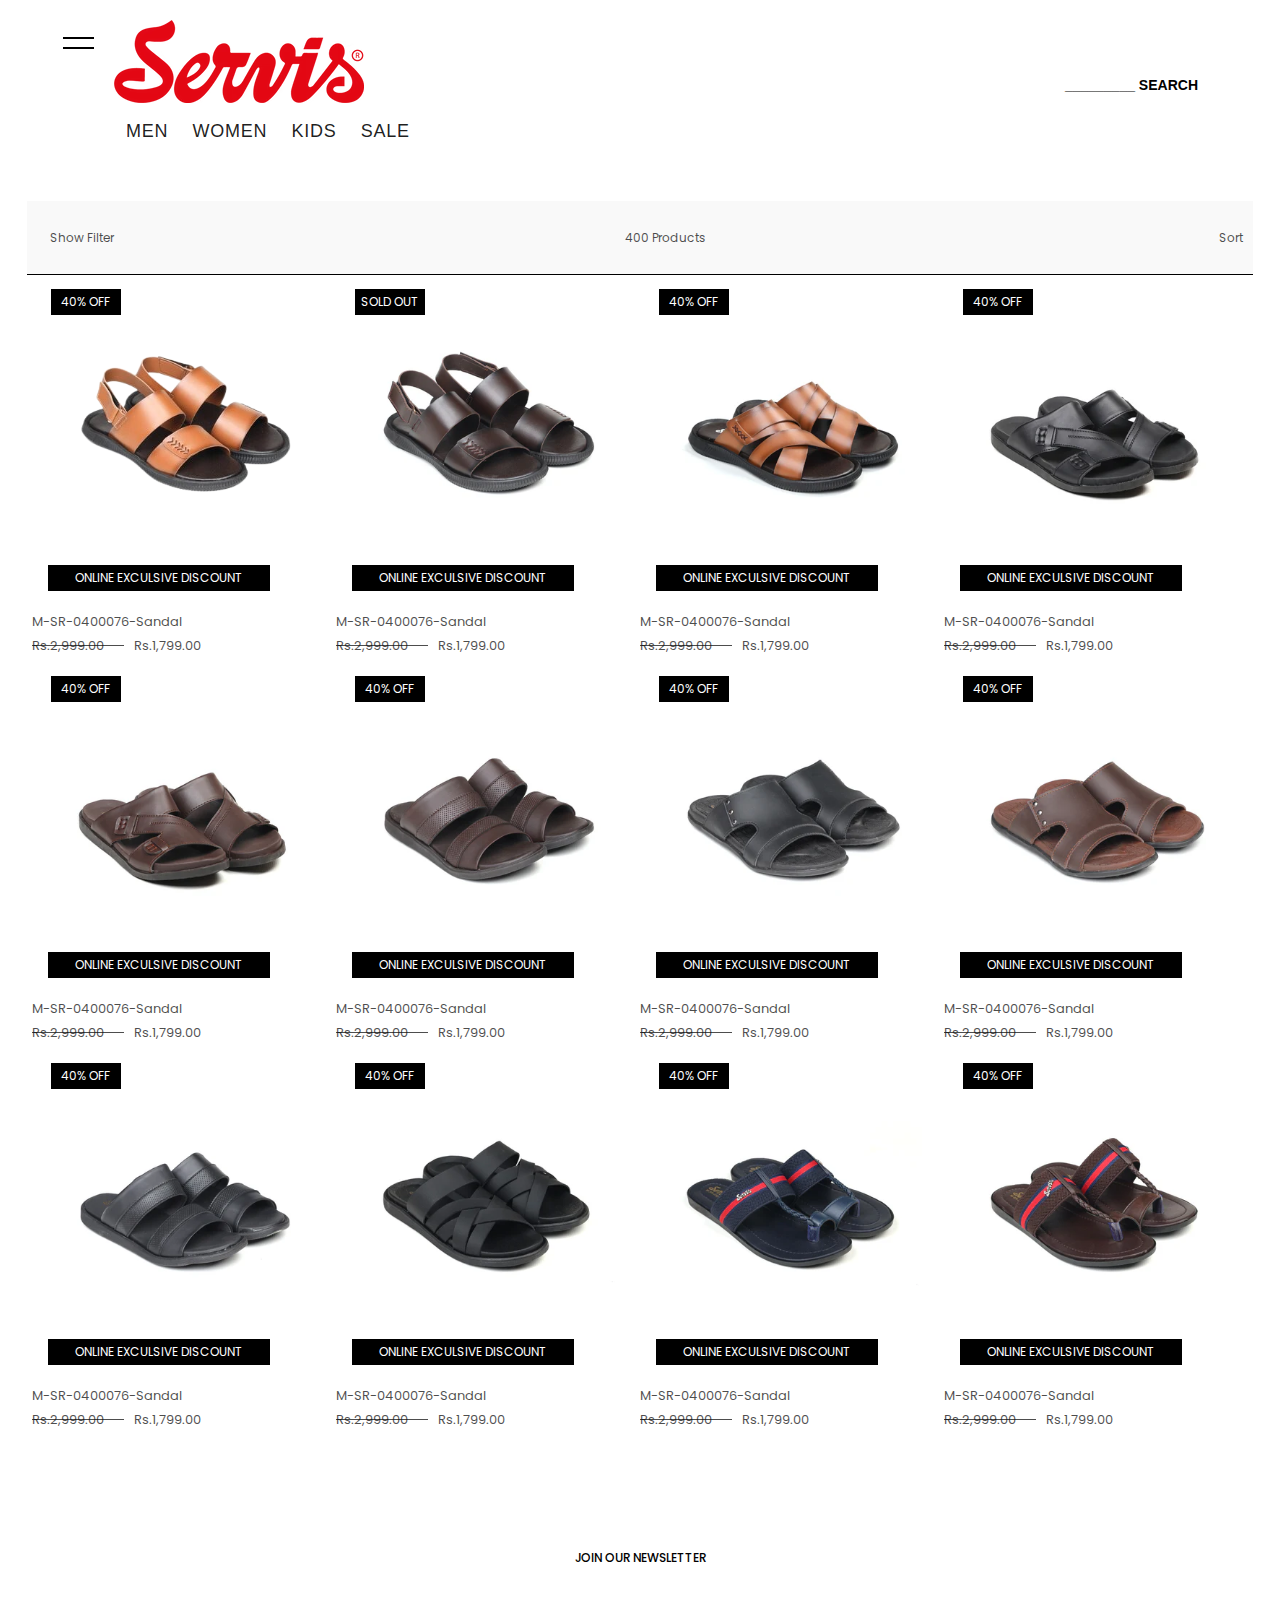
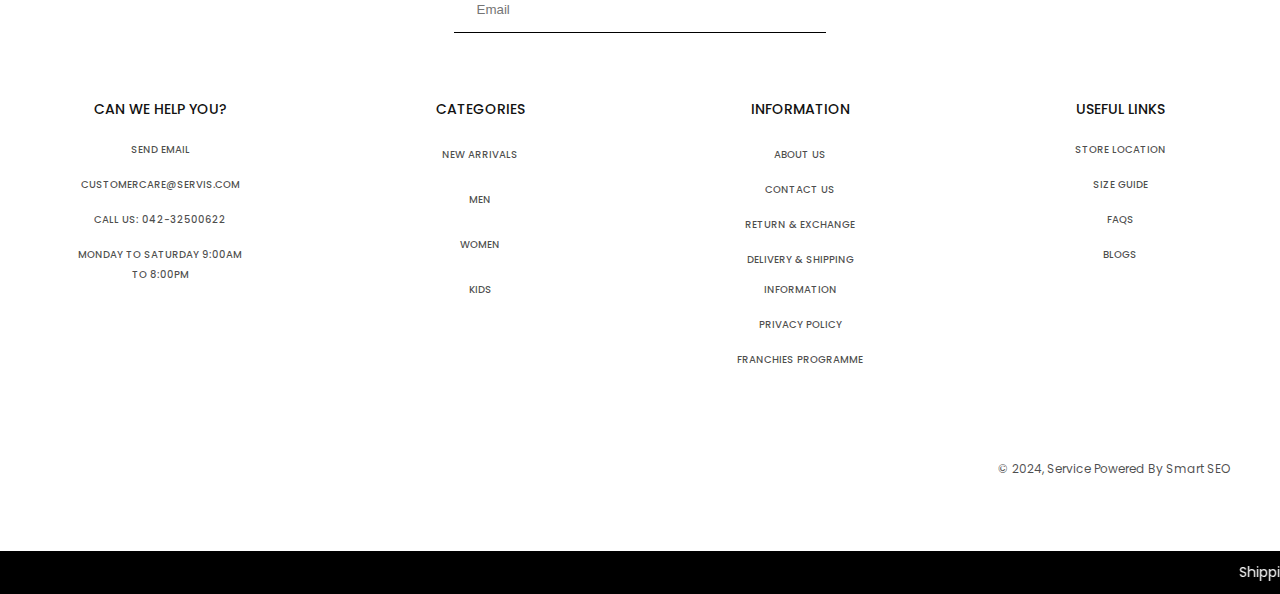
<file: men.html>
<!DOCTYPE html>
<html lang="en">
  <head>
    <meta charset="UTF-8" />
    <meta name="viewport" content="width=device-width, initial-scale=1.0" />
    <title>Buy Latest Shoes For Men In Pakistan - Servis</title>
    <link rel="icon" type="image/png" href="//www.servis.pk/cdn/shop/files/Favicon_Shoebox_430x_85fc3f32-0015-4239-a05a-b9e84bcbe296.webp?crop=center&amp;height=32&amp;v=1717495756&amp;width=32">
    <link rel="stylesheet" href="style.css" />
    <link
      rel="stylesheet"
      href="https://cdnjs.cloudflare.com/ajax/libs/font-awesome/6.6.0/css/all.min.css"
      integrity="sha512-Kc323vGBEqzTmouAECnVceyQqyqdsSiqLQISBL29aUW4U/M7pSPA/gEUZQqv1cwx4OnYxTxve5UMg5GT6L4JJg=="
      crossorigin="anonymous"
      referrerpolicy="no-referrer"
    />
    <link
      href="https://fonts.googleapis.com/css2?family=Bricolage+Grotesque:opsz,wght@12..96,200..800&family=Montserrat:ital,wght@0,100..900;1,100..900&family=Open+Sans:ital,wght@0,300..800;1,300..800&family=Poppins:ital,wght@0,100;0,200;0,300;0,400;0,500;0,600;0,700;0,800;0,900;1,100;1,200;1,300;1,400;1,500;1,600;1,700;1,800;1,900&display=swap"
      rel="stylesheet"
    />
  </head>
  <body>
    <section class="main1">
      <div class="container">
        <div class="flex1">
          <div class="block">
            <span class="span-icon">
              <div class="line"></div>
              <div class="line"></div>
            </span>

            <div class="ul-flex">
              <div class="logo">
                <a href="index.html">
                  <img class="logo" src="logo.png" alt=""
                /></a>
              </div>
              <ul class="ul-item">
                <li class="item"><a href="men.html">Men</a></li>
                <li class="item"><a href="#">Women</a></li>
                <li class="item"><a href="#">Kids</a></li>
                <li class="item"><a href="#">sale</a></li>
              </ul>
            </div>
          </div>
          <div class="icons">
            <div class="span-icon1">_________ SEARCH</div>
            <i class="fa-solid fa-bag-shopping"></i>
          </div>
        </div>
      </div>
    </section>

    <section class="products">
      <div class="container1">
        <div class="first-product">
          <div class="icons-product">
            <i class="fa-solid fa-filter"></i>
            <span class="product-heading">show filter</span>
          </div>
          <div class="icons-product">
            <span class="product-heading">400 products</span>
          </div>
          <div class="icons-product">
            <div class="icon-block">
              <i class="fa-solid fa-chevron-up"></i>
              <i class="fa-solid fa-chevron-up"></i>
            </div>
            <span class="product-heading">Sort</span>
          </div>
        </div>
        <div class="flex-men1">
          <div class="card">
            <button class="btn-pro">40% off</button>
            <center><img src="shoes.png" alt="" /></center>
            <button class="btn-slip">online exculsive discount</button>
            <div class="price">
              <h3 class="span-blk">M-SR-0400076-Sandal</h3>
              <span class="span-blk">Rs.2,999.00 </span>
              <span class="pr">Rs.1,799.00</span>
            </div>
          </div>
          <div class="card">
            <button class="btn-pro">Sold Out</button>
            <center><img src="img2.webp" alt="" /></center>
            <button class="btn-slip">online exculsive discount</button>
            <div class="price">
              <h3 class="span-blk">M-SR-0400076-Sandal</h3>
              <span class="span-blk">Rs.2,999.00 </span>
              <span class="pr">Rs.1,799.00</span>
            </div>
          </div>
          <div class="card">
            <button class="btn-pro">40% off</button>
            <center><img src="img3.webp" alt="" /></center>
            <button class="btn-slip">online exculsive discount</button>
            <div class="price">
              <h3 class="span-blk">M-SR-0400076-Sandal</h3>
              <span class="span-blk">Rs.2,999.00 </span>
              <span class="pr">Rs.1,799.00</span>
            </div>
          </div>
          <div class="card">
            <button class="btn-pro">40% off</button>
            <center><img src="img4.webp" alt="" /></center>
            <button class="btn-slip">online exculsive discount</button>
            <div class="price">
              <h3 class="span-blk">M-SR-0400076-Sandal</h3>
              <span class="span-blk">Rs.2,999.00 </span>
              <span class="pr">Rs.1,799.00</span>
            </div>
          </div>
        </div>
        <div class="flex-men">
          <div class="card">
            <button class="btn-pro">40% off</button>
            <center><img src="img5.webp" alt="" /></center>
            <button class="btn-slip">online exculsive discount</button>
            <div class="price">
              <h3 class="span-blk">M-SR-0400076-Sandal</h3>
              <span class="span-blk">Rs.2,999.00 </span>
              <span class="pr">Rs.1,799.00</span>
            </div>
          </div>
          <div class="card">
            <button class="btn-pro">40% off</button>
            <center><img src="6.webp" alt="" /></center>
            <button class="btn-slip">online exculsive discount</button>
            <div class="price">
              <h3 class="span-blk">M-SR-0400076-Sandal</h3>
              <span class="span-blk">Rs.2,999.00 </span>
              <span class="pr">Rs.1,799.00</span>
            </div>
          </div>
          <div class="card">
            <button class="btn-pro">40% off</button>
            <center><img src="7.webp" alt="" /></center>
            <button class="btn-slip">online exculsive discount</button>
            <div class="price">
              <h3 class="span-blk">M-SR-0400076-Sandal</h3>
              <span class="span-blk">Rs.2,999.00 </span>
              <span class="pr">Rs.1,799.00</span>
            </div>
          </div>
          <div class="card">
            <button class="btn-pro">40% off</button>
            <center><img src="8.webp" alt="" /></center>
            <button class="btn-slip">online exculsive discount</button>
            <div class="price">
              <h3 class="span-blk">M-SR-0400076-Sandal</h3>
              <span class="span-blk">Rs.2,999.00 </span>
              <span class="pr">Rs.1,799.00</span>
            </div>
          </div>
        </div>
        <div class="flex-men">
          <div class="card">
            <button class="btn-pro">40% off</button>
            <center><img src="9.webp" alt="" /></center>
            <button class="btn-slip">online exculsive discount</button>
            <div class="price">
              <h3 class="span-blk">M-SR-0400076-Sandal</h3>
              <span class="span-blk">Rs.2,999.00 </span>
              <span class="pr">Rs.1,799.00</span>
            </div>
          </div>
          <div class="card">
            <button class="btn-pro">40% off</button>
            <center><img src="10.webp" alt="" /></center>
            <button class="btn-slip">online exculsive discount</button>
            <div class="price">
              <h3 class="span-blk">M-SR-0400076-Sandal</h3>
              <span class="span-blk">Rs.2,999.00 </span>
              <span class="pr">Rs.1,799.00</span>
            </div>
          </div>
          <div class="card">
            <button class="btn-pro">40% off</button>
            <center><img src="11.webp" alt="" /></center>
            <button class="btn-slip">online exculsive discount</button>
            <div class="price">
              <h3 class="span-blk">M-SR-0400076-Sandal</h3>
              <span class="span-blk">Rs.2,999.00 </span>
              <span class="pr">Rs.1,799.00</span>
            </div>
          </div>
          <div class="card">
            <button class="btn-pro">40% off</button>
            <center><img src="12.webp" alt="" /></center>
            <button class="btn-slip">online exculsive discount</button>
            <div class="price">
              <h3 class="span-blk">M-SR-0400076-Sandal</h3>
              <span class="span-blk">Rs.2,999.00 </span>
              <span class="pr">Rs.1,799.00</span>
            </div>
          </div>
        </div>
      </div>
    </section>

    <section class="footer1">
      <div class="container">
        <div class="footer1">
          <h2 class="first-footer">JOIN OUR NEWSLETTER</h2>
          <div class="input">
            <input type="email" name="email" id="email" placeholder="Email" />
            <i class="fa-solid fa-arrow-right"></i>
          </div>
        </div>
        <div class="footer2">
          <div class="first-div">
            <h2 class="strong">CAN WE HELP YOU?</h2>
            <ul class="footer-ul">
              <li class="footer-li">Send email</li>
              <li class="footer-li">customercare@servis.com</li>
              <li class="footer-li">Call us: 042-32500622</li>
              <li class="footer-li">Monday to Saturday 9:00am to 8:00pm</li>
            </ul>
          </div>
          <div class="first-div">
            <h2 class="strong">Categories</h2>
            <ul class="footer-ul">
              <li class="footer-li1">New Arrivals</li>
              <li class="footer-li1">Men</li>
              <li class="footer-li1">Women</li>
              <li class="footer-li1">kids</li>
            </ul>
          </div>
          <div class="first-div">
            <h2 class="strong">Information</h2>
            <ul class="footer-ul">
              <li class="footer-li2">About Us</li>
              <li class="footer-li2">contact us</li>
              <li class="footer-li2">return & exchange</li>
              <li class="footer-li2">delivery & shipping information</li>
              <li class="footer-li2">privacy policy</li>
              <li class="footer-li2">franchies programme</li>
            </ul>
          </div>
          <div class="first-div">
            <h2 class="strong">Useful links</h2>
            <ul class="footer-ul">
              <li class="footer-li">Store location</li>
              <li class="footer-li">size guide</li>
              <li class="footer-li">faqs</li>
              <li class="footer-li">blogs</li>
            </ul>
          </div>
        </div>
        <div class="footer3">
          <footer class="footer">© 2024, Service Powered By Smart SEO</footer>
        </div>
        <marquee behavior="center" direction="left">
          <span class="item-span1"
            >Shipping charges Rs.99 only will be applied. Nationwide COD
            available
          </span>
        </marquee>
      </div>
    </section>
  </body>
</html>
</file>
<file: style.css>
*{
    margin: 0;
    padding: 0;
    box-sizing: border-box;
   
}
*::-webkit-scrollbar{
  width: 0;
  height: 0;
}
*::-webkit-scrollbar-thumb{
    width: 0;
    height: 0;
}
.main {
    content: "";
    background: url(ndure-banner-dimensions.webp);
    background-position: top;
    background-repeat: no-repeat;
    background-size: cover;
    width: 100%;
    height: 649px;
}

.main1 {
    background: white;
    width: 100%;
    height: 165px;
}
.logo{
    cursor: pointer;
}

.line {
    width: 31px;
    height: 2px;
    margin-bottom: 8px;
    background: #000000;
    cursor: pointer;
}
.flex {
    padding: 12px 32px 20px;
    display: flex;
    width: 100%;
    justify-content: space-between;
    align-items: center;
    position: fixed;
    top: 0;
}
ul.ul-item {
    display: flex;
    font-size: 18px;
    list-style: none;
    margin-top: 14px;
}
span.span-icon {
    margin-top: 17px;
    margin-right: 20px;
}
li.item a {
    text-decoration: none;
    color: #121212f2;

    text-transform: uppercase;
    padding: 12px;
    font-weight: 400;
    letter-spacing: 0.8px;
    line-height: 20.9px;
    font-family: 'HelveticaNeueCyr', sans-serif;
    font-size: 18px;
}
.block {
    display: flex;
    width: 400px;
}
.icons {
    width: 500px;
    height: 12px;
    display: flex;
    justify-content: flex-end;
    text-align: center;
    column-gap: 9px;
}
.span-icon1 {
    font-size: 14px;
    font-weight: 600;
    text-transform: uppercase;
    font-family: 'HelveticaNeueCyr', sans-serif;
    margin-right: 10px;
    align-items: center;
    margin-top: 8px;
    display: flex;
    /* letter-spacing: 1px; */
}
.fas {
    -webkit-text-stroke-width: medium;
    -webkit-text-stroke-color: transparent;
    stroke: transparent;
    -webkit-text-stroke: 2px;
    font-size: 18px;
    -webkit-text-fill-color: transparent;
    -webkit-text-stroke-color: black;
    font-family: HelveticaNeueCyr, sans-serif;
    margin: 0px 12px 0px;
}
.video video{
    width: 100%;
}
.third {
    content: "";
    background: url(b2-3.webp);
    background-position: top;
    background-repeat: no-repeat;
    top: -4px;
    background-size: cover;
    position: relative;
    width: 100%;
    height: 649px;
    z-index: -1;

}
.scrolled .line {
background-color: white;

} 
.footer1 {
    padding-bottom: 30px;
    margin-top: 30px;
}
.footer2 {
    display: flex;
    justify-content: space-around;
    align-items: baseline;
    padding-bottom: 50px;
}
.first-div {
    width: 181px;
}

h2.first-footer {
    display: flex;
    font-weight: 100;
    justify-content: center;
    font-size: 12px;
    margin-bottom: 20px;
    font-weight: 500;
    font-family: "Poppins", sans-serif;
}
.input {
    display: flex;
    justify-content: center;
    align-items: center;
    border-bottom: 1px solid black;
    width: 29%;
    margin: 0px auto 36px;
}
input#email {
    width: 357px;
    padding: 15px 50px 15px 15px;
    background: white;
    border: none;
}
#email:focus-visible {
   border: none;
   outline: none;
}

button.button-icon {
    background: transparent;
    border: none;
}
.strong {
    font-size: 14px;
    font-weight: 500;
    font-family: "Poppins", sans-serif;
    color: #121212;
    text-transform: uppercase;
    margin-bottom: 20px;
}
li.footer-li {
    list-style: none;
    margin: 15px 0px;
    font-size: 10px;
    font-weight: 500;
    color: #121212bf;
    line-height: 2;
    font-family: "Poppins", sans-serif;
    text-transform: uppercase;
}
li.footer-li1 {
    list-style: none;
    padding: 5px 0px;
    margin: 15px 0px;
    font-size: 10px;
    font-weight: 500;
    color: #121212bf;
    line-height: 2;
    font-family: "Poppins", sans-serif;
    text-transform: uppercase;
}
li.footer-li2 {
    list-style: none;
    margin: 5px 0px;
    font-size: 10px;
    font-weight: 500;
    color: #121212bf;
    line-height: 3;
    font-family: "Poppins", sans-serif;
    text-transform: uppercase;
}
.footer3 {
    display: flex;
    justify-content: end;
    padding: 30px 50px;
}

footer.footer {
    font-size: 12px;
    color: #121212bf;
    font-family: "Poppins", sans-serif;
}
marquee {
    background: black;
    padding: 11px;
    color: white;
    position: relative;
    bottom: -43px;
}
span.item-span1 {
    font-size: 14px;
    font-family: "Poppins", sans-serif;
}
i.fa-solid.fa-filter {
    -webkit-text-stroke-width: medium;
    -webkit-text-stroke-color: transparent;
    stroke: transparent;
    -webkit-text-stroke: 1px;
    font-size: 12px;
    -webkit-text-fill-color: transparent;
    -webkit-text-stroke-color: black;
}
.container1 {
    max-width: 1226px;
    margin: auto;
}
section.products {
    padding: 36px 0px;
}
.first-product {
    display: flex;
    justify-content: space-between;
    align-items: center;
    padding: 10px 10px 10px 20px;
    background: #f9f9f9;
    height: 74px;
    border-bottom: 1px solid;
}
span.product-heading {
    color: #2e2a2abf;
    text-transform: capitalize;
}
span.product-heading {
    color: #121212bf;
    font-size: 12px;
    text-transform: capitalize;
    font-family: "Poppins", sans-serif;
    
}

i.fa-solid.fa-chevron-up {
    display: block;
    margin-bottom: -7px;
    font-size: 12px;
}
.icons-product {
    display: flex;
    align-items: baseline;
    column-gap: 3px;
}
.card {
    width: 304px;
    height: 304px;
}
.card img {
    width: 260px;
    height: 260px;
}
.flex1 {
    padding: 20px 63px 34px;
    display: flex;
    width: 100%;
    justify-content: space-between;
    align-items: center;
    position: fixed;
    top: 0;
    background: white;
    z-index: 999;
}
button.btn-slip {
    background: black;
    color: white;
    font-size: 12px;
    padding: 3px 0px;
    width: 73%;
    text-transform: uppercase;
    border: 1px solid transparent;
    position: relative;
    left: 16px;
    font-family: "Poppins", sans-serif;
}
button.btn-pro {
    background: black;
    color: white;
    font-size: 12px;
    padding: 3px 0px;
    width: 23%;
    text-transform: uppercase;
    border: 1px solid transparent;
    position: relative;
    left: 19px;
    z-index: 0;
    bottom: -14px;
    font-family: "Poppins", sans-serif;
}

.price {
    padding: 17px 0px;
}

h3.span-blk {
    font-size: 13px;
    word-spacing: 17px;
    margin: 4px 0px;
    font-size: 13px;
    color: #121212bf;
    font-family: "Poppins", sans-serif;
    font-weight: 400;
}
span.span-blk {
    font-size: 13px;
    word-spacing: 17px;
    margin: 4px 0px;
    font-size: 13px;
    color: #121212bf;
    font-family: "Poppins", sans-serif;
    font-weight: 400;
    text-decoration: line-through;
}
.pr {
    font-size: 13px;
    word-spacing: 17px;
    margin: 4px 0px;
    font-size: 13px;
    color: #121212bf;
    font-family: "Poppins", sans-serif;
    font-weight: 400;
    margin-left: 10px;
}
.flex-men1 {
    margin-top: 10px;
    display: flex;
    justify-content: space-between;
    align-items: center;
}
.flex-men {
    margin-top: 95px;
    display: flex;
    justify-content: space-between;
    align-items: center;
}
section.footer1 {
    margin-top: 160px;
}
@media (max-width:568px){
    .flex1 {
        padding: 20px 63px 34px;
        display: flex;
        width: 100%;
        justify-content: center;
        align-items: center;
        position: fixed;
        top: 0;
        background: white;
        z-index: 999;
        flex-wrap: wrap;
        align-content: center;
    }
    .footer2 {
        display: flex;
        justify-content: center;
        text-align: center;
        align-items: baseline;
        padding-bottom: 50px;
        flex-wrap: wrap;
        align-content: center;
    }
    .flex {
        padding: 12px 32px 20px;
        display: flex;
        width: 100%;
        justify-content: center;
        align-items: center;
        position: fixed;
        top: 0;
        flex-wrap: wrap;
        align-content: center;
    }
}
@media (min-width :668px) ,(max-width:768px){
    .footer2 {
        display: flex;
        justify-content: space-around;
        align-items: baseline;
        padding-bottom: 50px;
        flex-wrap: wrap;
        align-content: center;
        text-align: center;
    }
    .flex-men1 {
        margin-top: 10px;
        display: flex;
        justify-content: center;
        align-items: center;
        flex-wrap: wrap;
        margin: auto;
    }
    .flex-men {
        margin-top: 10px;
        display: flex;
        justify-content: center;
        align-items: center;
        flex-wrap: wrap;
        margin: 83px auto 0px;
    }

}
</file>
